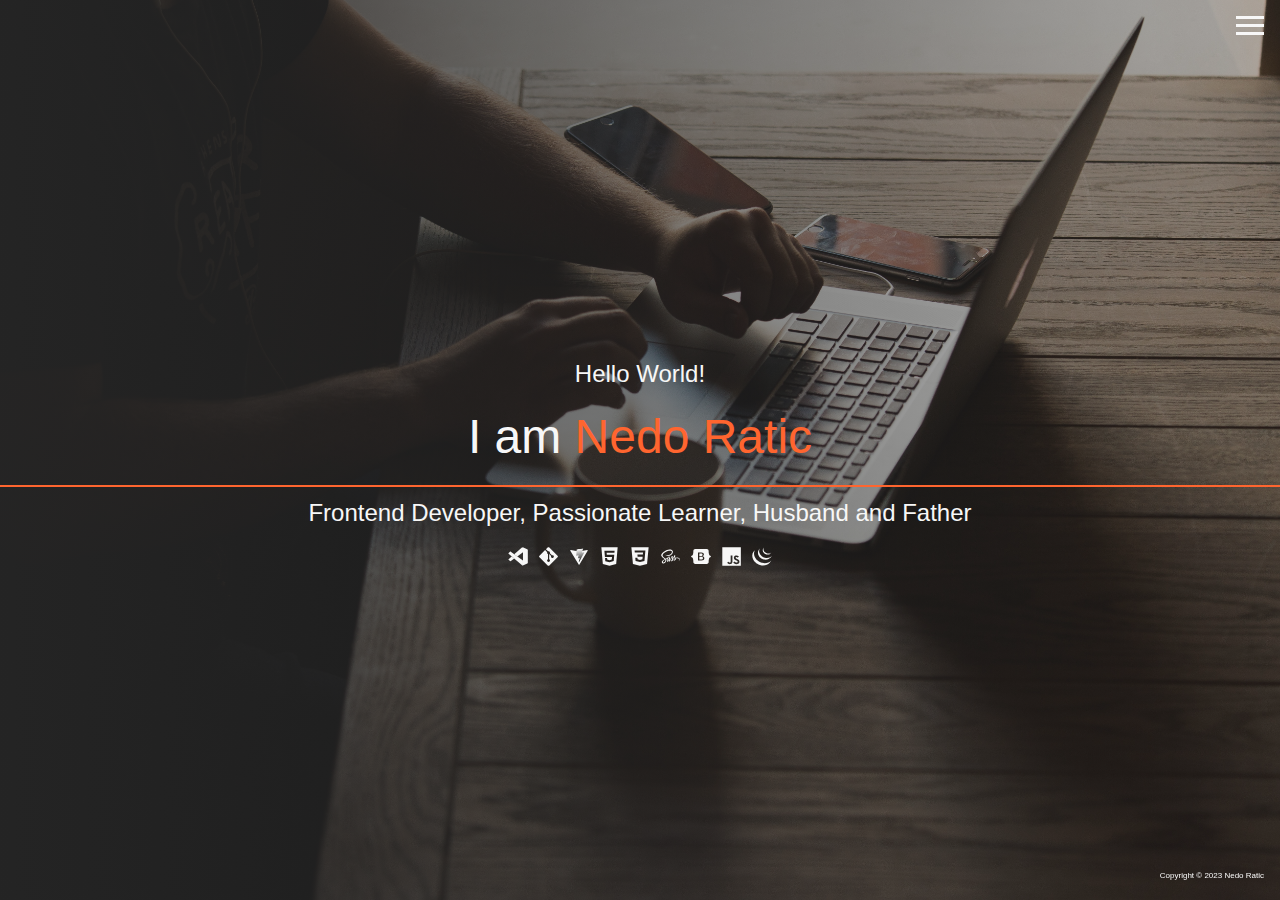
<file: index.html>
<!DOCTYPE html>
<html lang="en">
	<head>
		<meta charset="UTF-8" />
		<meta name="viewport" content="width=device-width, initial-scale=1.0" />
		<title>Nedo Ratic Portfolio | Home</title>
		<!-- Favicon -->
		<link rel="icon" href="./img/favicon.svg" type="image/svg+xml" />
		<!-- Font Awesome -->
		<link
			rel="stylesheet"
			href="https://cdnjs.cloudflare.com/ajax/libs/font-awesome/6.4.2/css/all.min.css"
			integrity="sha512-z3gLpd7yknf1YoNbCzqRKc4qyor8gaKU1qmn+CShxbuBusANI9QpRohGBreCFkKxLhei6S9CQXFEbbKuqLg0DA=="
			crossorigin="anonymous"
			referrerpolicy="no-referrer"
		/>
		<!-- CSS -->
		<link rel="stylesheet" href="./CSS/main.css" />
		<!-- JS -->
		<script defer src="./JS/main.js"></script>
	</head>
	<body>
		<!-- Header Start -->
		<header>
			<div class="menu-btn">
				<span class="menu-btn__burger"></span>
			</div>
			<nav class="nav">
				<ul class="menu-nav">
					<li class="menu-nav__item active">
						<a class="menu-nav__link" href="./index.html">Home</a>
					</li>
					<li class="menu-nav__item">
						<a class="menu-nav__link" href="./about.html">About</a>
					</li>
					<li class="menu-nav__item">
						<a class="menu-nav__link" href="./projects.html">Projects</a>
					</li>
					<li class="menu-nav__item">
						<a class="menu-nav__link" href="./contact.html">Contact</a>
					</li>
				</ul>
			</nav>
		</header>
		<!-- Header End -->

		<!-- Main Start -->
		<main>
			<section class="home">
				<h2>Hello World!</h2>
				<h1 class="home__name">I am <span class="home__name--full">Nedo Ratic</span></h1>
				<h2 class="home__title">Frontend Developer, Passionate Learner, Husband and Father</h2>
				<div class="social-icons">
					<a class="" href="https://www.linkedin.com/in/nedoratic/" target="_blank"><i class="fa-brands fa-linkedin"></i></a>
					<a class="" href="https://github.com/nedoratic" target="_blank"><i class="fab fa-github"></i></a>
					<a class="" href="https://www.freecodecamp.org/nedoratic" target="_blank"> <i class="fa-brands fa-free-code-camp"></i></a>
				</div>
				<div class="home__skills">
					<img src="./img/vsc.svg" alt="vsc" />
					<img src="./img/git.svg" alt="git" />
					<img src="./img/vite.svg" alt="vite" />
					<img src="./img/html.svg" alt="html" />
					<img src="./img/css.svg" alt="css" />
					<img src="./img/sass.svg" alt="sass" />
					<img src="./img/bootstrap.svg" alt="bootstrap" />
					<img src="./img/javascript.svg" alt="javascript" />
					<img src="./img/jquery.svg" alt="jquery" />
				</div>
			</section>
		</main>
		<!-- Main End -->

		<!-- Footer Start -->
		<footer>
			<p>Copyright &copy; 2023 <a href="https://www.linkedin.com/in/nedoratic/" target="_blank">Nedo Ratic</a></p>
		</footer>
		<!-- Footer End -->
	</body>
</html>
</file>
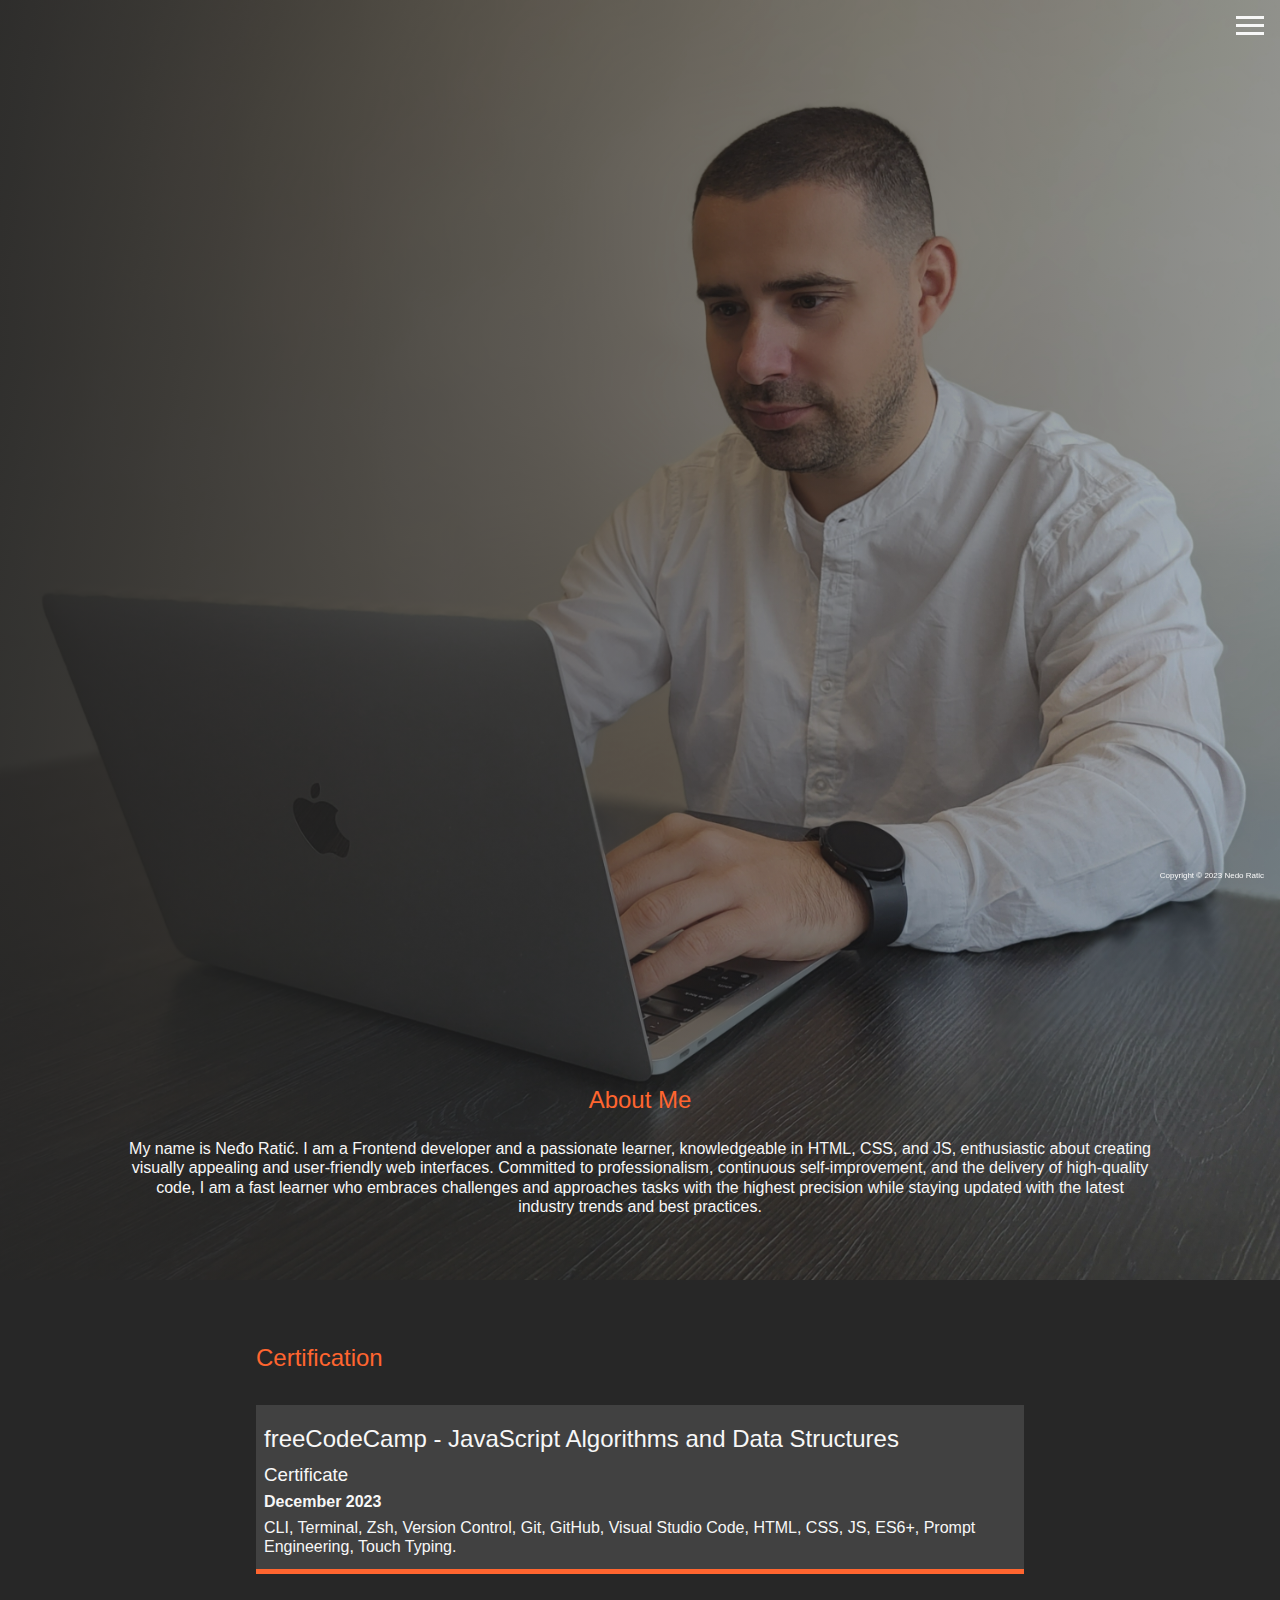
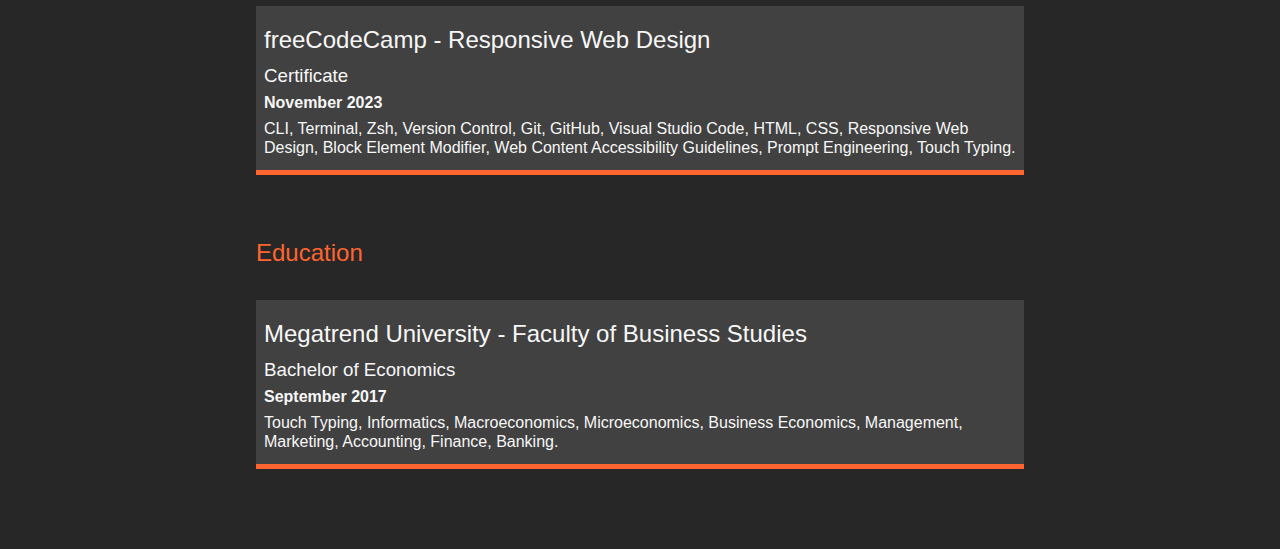
<file: about.html>
<!DOCTYPE html>
<html lang="en" class="about-page">
	<head>
		<meta charset="UTF-8" />
		<meta name="viewport" content="width=device-width, initial-scale=1.0" />
		<title>Nedo Ratic Portfolio | About</title>
		<!-- Favicon -->
		<link rel="icon" href="./img/favicon.svg" type="image/svg+xml" />
		<!-- Font Awesome -->
		<link
			rel="stylesheet"
			href="https://cdnjs.cloudflare.com/ajax/libs/font-awesome/6.4.2/css/all.min.css"
			integrity="sha512-z3gLpd7yknf1YoNbCzqRKc4qyor8gaKU1qmn+CShxbuBusANI9QpRohGBreCFkKxLhei6S9CQXFEbbKuqLg0DA=="
			crossorigin="anonymous"
			referrerpolicy="no-referrer"
		/>
		<!-- CSS -->
		<link rel="stylesheet" href="./CSS/main.css" />
		<!-- JS -->
		<script defer src="./JS/main.js"></script>
	</head>
	<body>
		<!-- Header Start -->
		<header>
			<div class="menu-btn">
				<span class="menu-btn__burger"></span>
			</div>
			<nav class="nav">
				<ul class="menu-nav">
					<li class="menu-nav__item">
						<a class="menu-nav__link" href="./index.html">Home</a>
					</li>
					<li class="menu-nav__item active">
						<a class="menu-nav__link" href="./about.html">About</a>
					</li>
					<li class="menu-nav__item">
						<a class="menu-nav__link" href="./projects.html">Projects</a>
					</li>
					<li class="menu-nav__item">
						<a class="menu-nav__link" href="./contact.html">Contact</a>
					</li>
				</ul>
			</nav>
		</header>
		<!-- Header End -->

		<!-- Main Start -->
		<main>
			<section class="about">
				<div class="about__bio">
					<!-- <img class="about__bio__img" src="./img/nedo-ratic.jpg" alt="Nedo Ratic working." /> -->
					<h2 class="about__bio__title text-secondary">About Me</h2>
					<p class="about__bio__body">
						My name is Neđo Ratić. I am a Frontend developer and a passionate learner, knowledgeable in HTML, CSS, and JS, enthusiastic about creating visually appealing and user-friendly web interfaces. Committed to
						professionalism, continuous self-improvement, and the delivery of high-quality code, I am a fast learner who embraces challenges and approaches tasks with the highest precision while staying updated with the latest
						industry trends and best practices.
					</p>
				</div>

				<!-- Certifications Start -->
				<div class="about__certifications">
					<h2 class="about__certifications__title text-secondary">Certification</h2>
					<div class="about__certifications__cert">
						<h2 class="about__certifications__cert__name">
							<a class="about__certification__cert__link" href="https://www.freecodecamp.org/certification/nedoratic/javascript-algorithms-and-data-structures" target="_blank"
								>freeCodeCamp - JavaScript Algorithms and Data Structures</a
							>
						</h2>
						<h3 class="about__certifications__cert__achievement">Certificate</h3>
						<h4 class="about__certifications__cert__date">December 2023</h4>
						<p class="about__certifications__cert__skills">CLI, Terminal, Zsh, Version Control, Git, GitHub, Visual Studio Code, HTML, CSS, JS, ES6+, Prompt Engineering, Touch Typing.</p>
					</div>
					<div class="about__certifications__cert">
						<h2 class="about__certifications__cert__name">
							<a class="about__certification__cert__link" href="https://www.freecodecamp.org/certification/nedoratic/responsive-web-design" target="_blank">freeCodeCamp - Responsive Web Design</a>
						</h2>
						<h3 class="about__certifications__cert__achievement">Certificate</h3>
						<h4 class="about__certifications__cert__date">November 2023</h4>
						<p class="about__certifications__cert__skills">
							CLI, Terminal, Zsh, Version Control, Git, GitHub, Visual Studio Code, HTML, CSS, Responsive Web Design, Block Element Modifier, Web Content Accessibility Guidelines, Prompt Engineering, Touch Typing.
						</p>
					</div>
				</div>
				<!-- Certifications End -->

				<!-- Education Start -->
				<div class="about__education">
					<h2 class="about__education__title text-secondary">Education</h2>
					<div class="about__education__uni">
						<h2 class="about__education__uni__name">
							<a class="about__education__uni__link" href="https://megatrend.edu.rs/en/home-page/" target="_blank">Megatrend University - Faculty of Business Studies</a>
						</h2>
						<h3 class="about__education__uni__achievement">Bachelor of Economics</h3>
						<h4 class="about__education__uni__date">September 2017</h4>
						<p class="about__education__uni__skills">Touch Typing, Informatics, Macroeconomics, Microeconomics, Business Economics, Management, Marketing, Accounting, Finance, Banking.</p>
					</div>
				</div>
				<!-- Education End -->

				<div class="social-icons">
					<a class="" href="https://www.linkedin.com/in/nedoratic/" target="_blank"><i class="fa-brands fa-linkedin"></i></a>
					<a class="" href="https://github.com/nedoratic" target="_blank"><i class="fab fa-github"></i></a>
					<a class="" href="https://www.freecodecamp.org/nedoratic" target="_blank"> <i class="fa-brands fa-free-code-camp"></i></a>
				</div>
			</section>
		</main>
		<!-- Main End -->

		<!-- Footer Start -->
		<footer>
			<p>Copyright &copy; 2023 <a href="https://www.linkedin.com/in/nedoratic/" target="_blank">Nedo Ratic</a></p>
		</footer>
		<!-- Footer End -->
	</body>
</html>
</file>
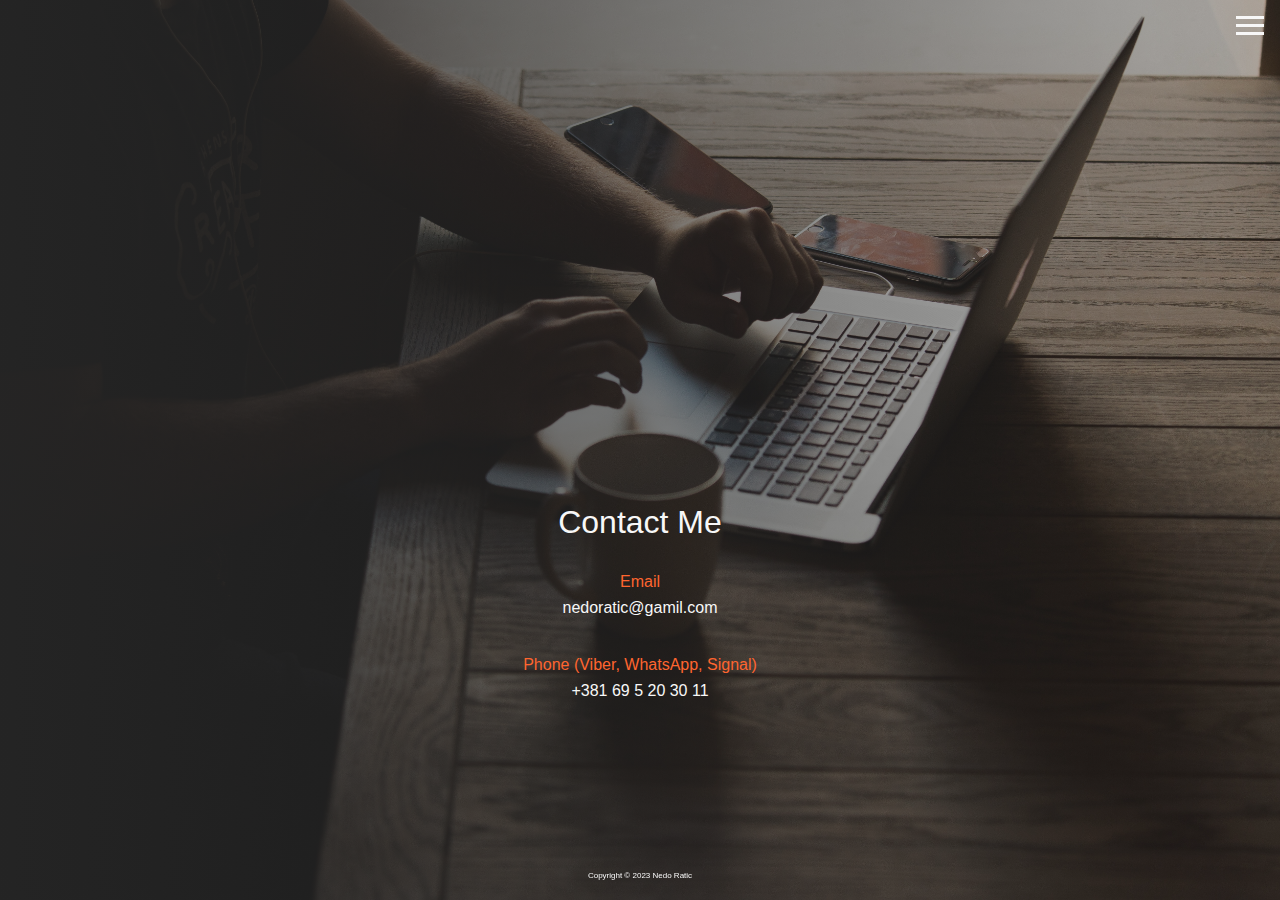
<file: contact.html>
<!DOCTYPE html>
<html lang="en" class="contact-page">
	<head>
		<meta charset="UTF-8" />
		<meta name="viewport" content="width=device-width, initial-scale=1.0" />
		<title>Nedo Ratic Portfolio | Contact</title>
		<!-- Favicon -->
		<link rel="icon" href="./img/favicon.svg" type="image/svg+xml" />
		<!-- Font Awesome -->
		<link
			rel="stylesheet"
			href="https://cdnjs.cloudflare.com/ajax/libs/font-awesome/6.4.2/css/all.min.css"
			integrity="sha512-z3gLpd7yknf1YoNbCzqRKc4qyor8gaKU1qmn+CShxbuBusANI9QpRohGBreCFkKxLhei6S9CQXFEbbKuqLg0DA=="
			crossorigin="anonymous"
			referrerpolicy="no-referrer"
		/>
		<!-- CSS -->
		<link rel="stylesheet" href="./CSS/main.css" />
		<!-- JS -->
		<script defer src="./JS/main.js"></script>
	</head>
	<body>
		<!-- Header Start -->
		<header>
			<div class="menu-btn">
				<span class="menu-btn__burger"></span>
			</div>
			<nav class="nav">
				<ul class="menu-nav">
					<li class="menu-nav__item">
						<a class="menu-nav__link" href="./index.html">Home</a>
					</li>
					<li class="menu-nav__item">
						<a class="menu-nav__link" href="./about.html">About</a>
					</li>
					<li class="menu-nav__item">
						<a class="menu-nav__link" href="./projects.html">Projects</a>
					</li>
					<li class="menu-nav__item active">
						<a class="menu-nav__link" href="./contact.html">Contact</a>
					</li>
				</ul>
			</nav>
		</header>
		<!-- Header End -->

		<!-- Main Start -->
		<main>
			<section class="contact">
				<h2>Contact Me</h2>

				<div class="contact__list">
					<div class="contact__email">
						<a class="text-secondary" href="mailto:nedoratic@gmail.com"><i class="fa fa-envelope"></i> Email</a>
						<div class="">nedoratic@gamil.com</div>
					</div>
					<div class="contact__phone">
						<a class="text-secondary" href="tel:+381695203011"><i class="fa fa-mobile-alt"></i> Phone (Viber, WhatsApp, Signal)</a>
						<div class="">+381 69 5 20 30 11</div>
					</div>
				</div>

				<!-- Social Icons Start -->
				<div class="social-icons">
					<a class="" href="https://www.linkedin.com/in/nedoratic/" target="_blank"><i class="fa-brands fa-linkedin"></i></a>
					<a class="" href="https://github.com/nedoratic" target="_blank"><i class="fab fa-github"></i></a>
					<a class="" href="https://www.freecodecamp.org/nedoratic" target="_blank"> <i class="fa-brands fa-free-code-camp"></i></a>
				</div>
				<!-- Social Icons End -->
			</section>
		</main>
		<!-- Main End -->

		<!-- Footer Start -->
		<footer>
			<p>Copyright &copy; 2023 <a href="https://www.linkedin.com/in/nedoratic/" target="_blank">Nedo Ratic</a></p>
		</footer>
		<!-- Footer End -->
	</body>
</html>
</file>
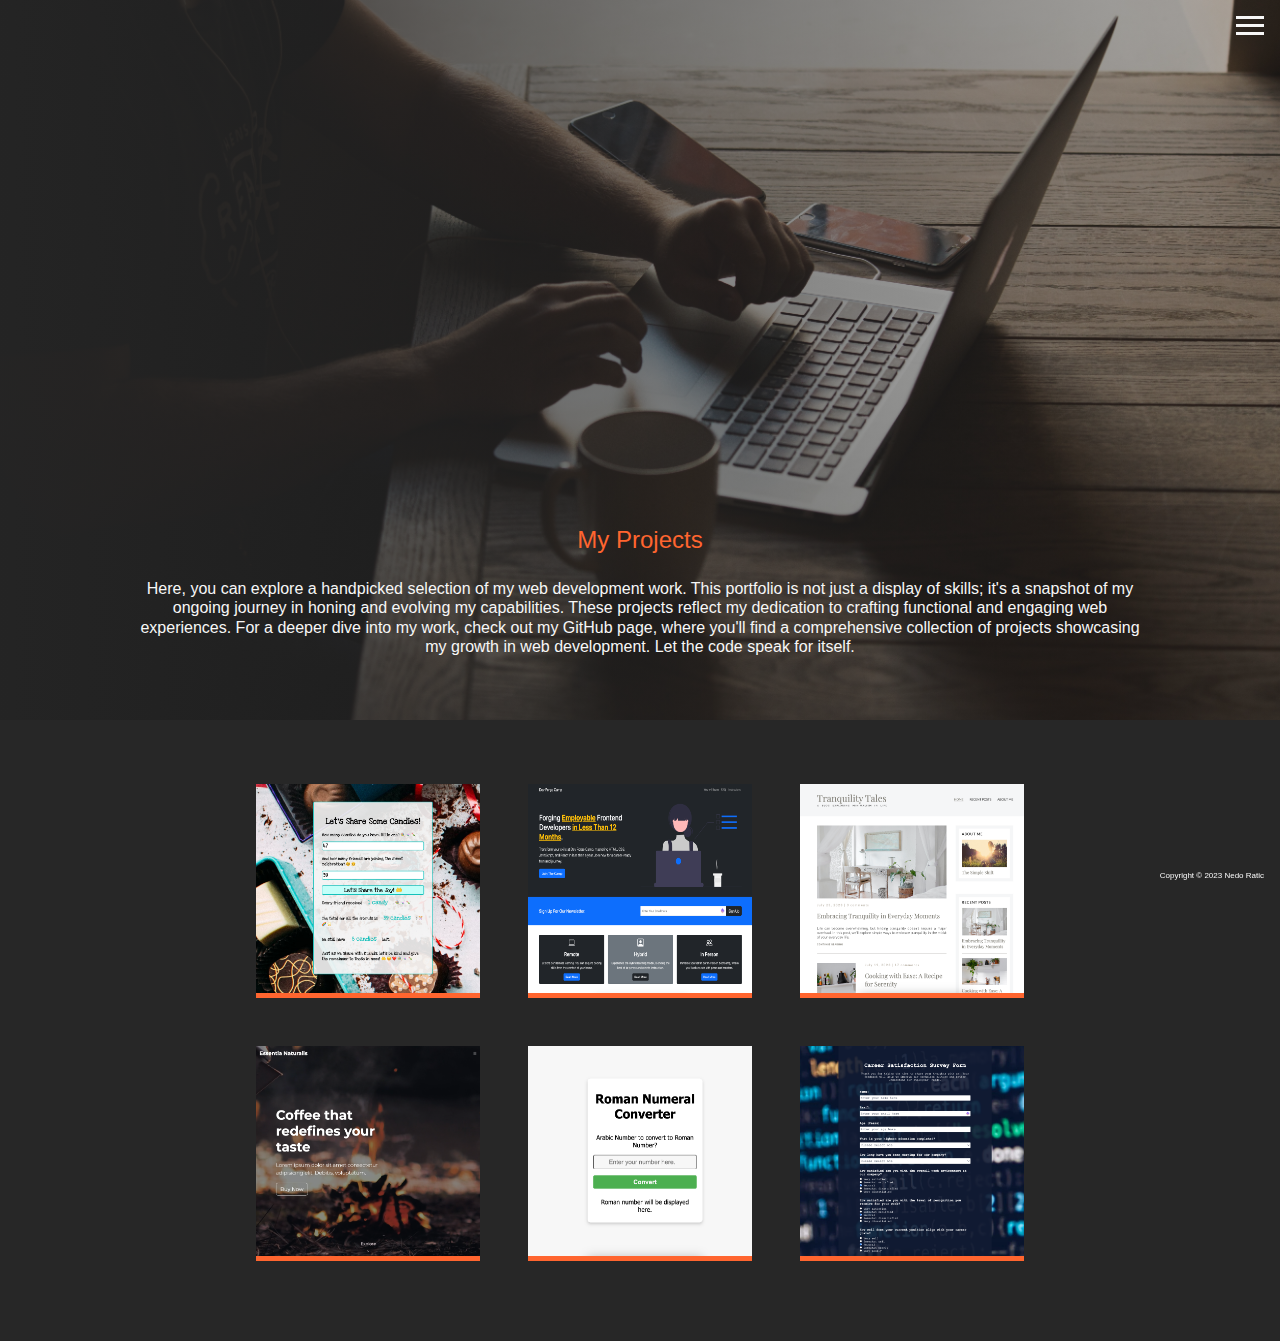
<file: projects.html>
<!DOCTYPE html>
<html lang="en" class="projects-page">
	<head>
		<meta charset="UTF-8" />
		<meta name="viewport" content="width=device-width, initial-scale=1.0" />
		<title>Nedo Ratic Portfolio | Projects</title>
		<!-- Favicon -->
		<link rel="icon" href="./img/favicon.svg" type="image/svg+xml" />
		<!-- Font Awesome -->
		<link
			rel="stylesheet"
			href="https://cdnjs.cloudflare.com/ajax/libs/font-awesome/6.4.2/css/all.min.css"
			integrity="sha512-z3gLpd7yknf1YoNbCzqRKc4qyor8gaKU1qmn+CShxbuBusANI9QpRohGBreCFkKxLhei6S9CQXFEbbKuqLg0DA=="
			crossorigin="anonymous"
			referrerpolicy="no-referrer"
		/>
		<!-- CSS -->
		<link rel="stylesheet" href="./CSS/main.css" />
		<!-- JS -->
		<script defer src="./JS/main.js"></script>
	</head>
	<body>
		<!-- Header Start -->
		<header>
			<div class="menu-btn">
				<span class="menu-btn__burger"></span>
			</div>
			<nav class="nav">
				<ul class="menu-nav">
					<li class="menu-nav__item">
						<a class="menu-nav__link" href="./index.html">Home</a>
					</li>
					<li class="menu-nav__item">
						<a class="menu-nav__link" href="./about.html">About</a>
					</li>
					<li class="menu-nav__item active">
						<a class="menu-nav__link" href="./projects.html">Projects</a>
					</li>
					<li class="menu-nav__item">
						<a class="menu-nav__link" href="./contact.html">Contact</a>
					</li>
				</ul>
			</nav>
		</header>
		<!-- Header End -->

		<!-- Main Start -->
		<main>
			<section class="projects">
				<div class="projects__bio">
					<h2 class="projects__bio__title text-secondary">My Projects</h2>
					<p class="projects__bio__body">
						Here, you can explore a handpicked selection of my web development work. This portfolio is not just a display of skills; it's a snapshot of my ongoing journey in honing and evolving my capabilities. These projects reflect my dedication to crafting functional and engaging web experiences. For a deeper dive into my work, check out my GitHub page, where you'll find a comprehensive collection of projects showcasing my growth in web development. Let the code speak for itself.
					</p>
				</div>

				<!-- Projects Start -->
				<div class="projects__items">
					<div class="projects__item">
						<img class="projects__item__img" src="./img/candies-calc.png" alt="Candies Calculator" />
						<div class="projects__btns">
							<a class="projects__btn" href="https://nedoratic.github.io/s-js-23-03/" target="_blank"><i class="fa-solid fa-magnifying-glass"></i> Preview</a>
							<a class="projects__btn" href="https://github.com/nedoratic/s-js-23-03/blob/main/index.html" target="_blank"><i class="fa-brands fa-github"></i></i> Code</a>
						</div>
					</div>
					<div class="projects__item">
						<img class="projects__item__img" src="./img/dev-forge-camp.png" alt="Dev Forge Camp" />
						<div class="projects__btns">
							<a class="projects__btn" href="https://nedoratic.github.io/pp-23-03-bootcamp-website/" target="_blank"><i class="fa-solid fa-magnifying-glass"></i> Preview</a>
							<a class="projects__btn" href="https://github.com/nedoratic/pp-23-03-bootcamp-website/blob/main/index.html" target="_blank"><i class="fa-brands fa-github"></i></i> Code</a>
						</div>
					</div>
					<div class="projects__item">
						<img class="projects__item__img" src="./img/tranquility-tales.png" alt="Tranquility Tales" />
						<div class="projects__btns">
							<a class="projects__btn" href="https://nedoratic.github.io/pp-23-01-blog/" target="_blank"><i class="fa-solid fa-magnifying-glass"></i> Preview</a>
							<a class="projects__btn" href="https://github.com/nedoratic/pp-23-01-blog/blob/main/index.html" target="_blank"><i class="fa-brands fa-github"></i></i> Code</a>
						</div>
					</div>
					<div class="projects__item">
						<img class="projects__item__img" src="./img/essentia-naturalis.png" alt="" />
						<div class="projects__btns">
							<a class="projects__btn" href="https://nedoratic.github.io/pp-23-02-product-landing-page/" target="_blank"><i class="fa-solid fa-magnifying-glass"></i> Preview</a>
							<a class="projects__btn" href="https://github.com/nedoratic/pp-23-02-product-landing-page/blob/main/index.html" target="_blank"><i class="fa-brands fa-github"></i></i> Code</a>
						</div>
					</div>
					<div class="projects__item">
						<img class="projects__item__img" src="./img/roman-numeral-converter.png" alt="Roman Numeral Converter" />
						<div class="projects__btns">
							<a class="projects__btn" href="https://nedoratic.github.io/fcc-js-10-javascript-algorithms-and-data-structures-projects-p2-roman-numeral-converter/" target="_blank"><i class="fa-solid fa-magnifying-glass"></i> Preview</a>
							<a class="projects__btn" href="https://github.com/nedoratic/fcc-js-10-javascript-algorithms-and-data-structures-projects-p2-roman-numeral-converter/blob/main/index.html" target="_blank"><i class="fa-brands fa-github"></i></i> Code</a>
						</div>
					</div>
					<div class="projects__item">
						<img class="projects__item__img" src="./img/survey-form.png" alt="Survey Form" />
						<div class="projects__btns">
							<a class="projects__btn" href="https://nedoratic.github.io/fcc-rwd-05-survey-form/" target="_blank"><i class="fa-solid fa-magnifying-glass"></i> Preview</a>
							<a class="projects__btn" href="https://github.com/nedoratic/fcc-rwd-05-survey-form/blob/main/index.html" target="_blank"><i class="fa-brands fa-github"></i></i> Code</a>
						</div>
					</div>
				</div>
				<!-- Projects End -->

				<!-- Social Icons Start -->
				<div class="social-icons">
					<a class="" href="https://www.linkedin.com/in/nedoratic/" target="_blank"><i class="fa-brands fa-linkedin"></i></a>
					<a class="" href="https://github.com/nedoratic" target="_blank"><i class="fab fa-github"></i></a>
					<a class="" href="https://www.freecodecamp.org/nedoratic" target="_blank"> <i class="fa-brands fa-free-code-camp"></i></a>
				</div>
				<!-- Social Icons End -->
			</section>
		</main>
		<!-- Main End -->

		<!-- Footer Start -->
		<footer>
			<p>Copyright &copy; 2023 <a href="https://www.linkedin.com/in/nedoratic/" target="_blank">Nedo Ratic</a></p>
		</footer>
		<!-- Footer End -->
	</body>
</html>
</file>
<file: CSS/main.css>
* {
	box-sizing: border-box;
	margin: 0;
	padding: 0;
}

* {
	box-sizing: border-box;
	margin: 0;
	padding: 0;
}

.menu-btn {
	position: absolute;
	z-index: 1;
	right: 1em;
	top: 1em;
	height: 20px;
	width: 28px;
	cursor: pointer;
	transition: all 0.5s ease-in-out;
}
.menu-btn__burger {
	position: absolute;
	right: 0;
	top: 0.5em;
	width: 28px;
	height: 3px;
	background: #f7f7f7;
	transition: all 0.5s ease-in-out;
}
.menu-btn__burger::before {
	content: "";
	position: absolute;
	top: -8px;
	width: 28px;
	height: 3px;
	background: #f7f7f7;
	transition: all 0.5s ease-in-out;
}
.menu-btn__burger::after {
	content: "";
	position: absolute;
	top: 8px;
	width: 28px;
	height: 3px;
	background: #f7f7f7;
	transition: all 0.5s ease-in-out;
}
.menu-btn__burger.open {
	transform: rotate(720deg);
	background: transparent;
}
.menu-btn__burger.open::before {
	transform: rotate(45deg) translate(5px, 8px);
}
.menu-btn__burger.open::after {
	transform: rotate(-45deg) translate(3px, -7px);
}

.nav {
	position: fixed;
	top: 0;
	left: 0;
	width: 100vw;
	opacity: 0.95;
	visibility: hidden;
}
.nav.open {
	visibility: visible;
}
.nav .menu-nav {
	display: flex;
	flex-flow: column wrap;
	justify-content: center;
	align-items: center;
	height: 100vh;
	overflow: hidden;
	background: #272727;
	list-style-type: none;
	padding-right: 1em;
	transform: translateY(-100%);
	transition: all 0.5s ease-in-out;
}
.nav .menu-nav.open {
	transform: translateY(0);
}
.nav .menu-nav__item {
	transform: translateX(100vw);
	transition: all 0.5s ease-in-out;
}
.nav .menu-nav__item.open {
	transform: translateX(0);
}
.nav .menu-nav__item.active > a {
	color: #ff652f;
}
.nav .menu-nav__link {
	display: inline-block;
	font-size: 2em;
	padding: 0.5em 0;
	font-weight: 300;
	transition: all 0.5s ease-in-out;
}
.nav .menu-nav__link:hover {
	color: #ff652f;
}

.menu-nav__item:nth-child(1) {
	transition-delay: 0.25s;
}

.menu-nav__item:nth-child(2) {
	transition-delay: 0.35s;
}

.menu-nav__item:nth-child(3) {
	transition-delay: 0.45s;
}

.menu-nav__item:nth-child(4) {
	transition-delay: 0.55s;
}

.home {
	height: 100%;
	padding-top: 40vh;
	overflow: hidden;
	align-items: center;
	text-align: center;
	background: linear-gradient(to right, rgba(39, 39, 39, 0.9), rgba(39, 39, 39, 0.3)), url(../img/home.jpg) center top;
	background-size: cover;
}
.home__name {
	font-size: 3em;
	margin-top: 0.5em;
	padding-bottom: 0.5em;
	border-bottom: 2px solid #ff652f;
}
.home__name--full {
	color: #ff652f;
}
.home__title {
	margin-top: 0.5em;
}
.home__skills img {
	width: 26px;
	margin-top: 1em;
	padding: 0.2em;
}

.about__bio {
	background: linear-gradient(to right, rgba(39, 39, 39, 0.9), rgba(39, 39, 39, 0.3)), url(../img/nedo-ratic.jpg) center top;
	background-size: cover;
	min-height: 100vh;
	width: 100%;
	display: flex;
	flex-direction: column;
	justify-content: flex-end;
	align-items: center;
	margin: 0 auto;
	padding-bottom: 2em;
}
.about__bio .text-secondary {
	margin-bottom: 1em;
}
.about__bio p {
	width: 80%;
	margin-bottom: 2em;
	text-align: center;
	line-height: 1.2rem;
}
.about__certifications,
.about__education {
	width: 60vw;
	margin: 4em auto 0 auto;
	display: grid;
	grid-template-columns: 1fr;
	grid-gap: 2em;
}
.about__certifications__cert,
.about__certifications__uni,
.about__education__cert,
.about__education__uni {
	background: #414141;
	padding: 0.5em;
	border-bottom: 5px solid #ff652f;
}
.about__certifications__cert h2,
.about__certifications__cert h3,
.about__certifications__cert h4,
.about__certifications__uni h2,
.about__certifications__uni h3,
.about__certifications__uni h4,
.about__education__cert h2,
.about__education__cert h3,
.about__education__cert h4,
.about__education__uni h2,
.about__education__uni h3,
.about__education__uni h4 {
	margin: 0.5em 0;
}
.about__certifications__cert p,
.about__certifications__uni p,
.about__education__cert p,
.about__education__uni p {
	margin: 0.3em 0;
	line-height: 1.2rem;
}
.about__certifications__uni:last-child,
.about__education__uni:last-child {
	margin-bottom: 5em;
}

.about__certification__cert__link,
.about__education__uni__link {
	transition: all 0.5s ease-in-out;
}
.about__certification__cert__link:hover,
.about__education__uni__link:hover {
	color: #ff652f;
}

@media (min-width: 830px) {
	.about__bio {
		min-height: 100vw;
	}
}
@media (max-width: 768px) {
	.about-page .about__bio p {
		width: 60%;
	}
	.about-page .social-icons {
		display: flex;
		flex-direction: column;
	}
	.about-page footer {
		display: none;
	}
}
.projects__bio {
	background: linear-gradient(to right, rgba(39, 39, 39, 0.9), rgba(39, 39, 39, 0.3)), url(../img/home.jpg) center top;
	background-size: cover;
	min-height: 80vh;
	width: 100%;
	display: flex;
	flex-direction: column;
	justify-content: flex-end;
	align-items: center;
	margin: 0 auto;
	padding-bottom: 2em;
}
.projects__bio .text-secondary {
	margin-bottom: 1em;
}
.projects__bio p {
	width: 80%;
	margin-bottom: 2em;
	text-align: center;
	line-height: 1.2rem;
}
.projects__items {
	width: 60vw;
	margin: 4em auto 4em auto;
	display: grid;
	grid-template-columns: 1fr;
	grid-gap: 2em;
	padding-bottom: 5em;
}
.projects__item {
	position: relative;
	border-bottom: 5px solid #ff652f;
	overflow: clip;
	cursor: pointer;
}
.projects__item img {
	width: 100%;
	height: 100%;
}
.projects__item::after {
	content: "";
	position: absolute;
	top: 100%;
	left: 0;
	height: 100%;
	width: 100%;
	background: #ff652f;
	opacity: 0;
	transition: all 0.5s ease-in-out;
}
.projects__item:hover::after {
	top: 0;
	opacity: 0.9;
}
.projects__item:hover .projects__btn {
	opacity: 1;
}
.projects__btns {
	position: absolute;
	top: 0;
	height: 100%;
	width: 100%;
	z-index: 1;
	display: grid;
	grid-template-columns: repeat(2, 1fr);
	align-items: center;
	text-align: center;
}
.projects__btn {
	opacity: 0;
	color: #f7f7f7;
	transition: all 0.5s ease-in-out;
}
.projects__btn:hover {
	color: #111111;
}

@media (max-width: 768px) {
	.projects-page .projects__bio p {
		width: 60%;
	}
	.projects-page .social-icons {
		display: flex;
		flex-direction: column;
	}
	.projects-page footer {
		display: none;
	}
}
.contact {
	height: 100%;
	padding-top: 40vh;
	overflow: hidden;
	display: flex;
	flex-direction: column;
	justify-content: center;
	align-items: center;
	background: linear-gradient(to right, rgba(39, 39, 39, 0.9), rgba(39, 39, 39, 0.3)), url(../img/home.jpg) center top;
	background-size: cover;
}
.contact h2 {
	font-size: 2em;
	margin-bottom: 2rem;
}
.contact__list {
	display: grid;
	grid-template-columns: 1fr;
	grid-gap: 2em;
	text-align: center;
	line-height: 1.6em;
}
.contact .social-icons {
	position: initial;
	margin-top: 2em;
}

.contact-page footer {
	position: fixed;
	text-align: center;
	right: 30%;
	left: 30%;
}

@media (min-width: 768px) {
	.projects__items {
		grid-template-columns: repeat(2, 1fr);
		grid-gap: 2em;
	}
}
@media (min-width: 1024px) {
	.projects__items {
		grid-template-columns: repeat(3, 1fr);
		grid-gap: 3em;
	}
}
@media (min-width: 1600px) {
	.projects__items {
		grid-template-columns: repeat(3, 1fr);
		grid-gap: 3em;
	}
}
body {
	height: 100vh;
	background: #272727;
	color: #f7f7f7;
	font-family: "Segoe UI", Tahoma, Geneva, Verdana, sans-serif;
	line-height: 1;
}

h1,
h2,
h3 {
	font-weight: 400;
}

h2 {
	line-height: 1.8rem;
}

a {
	color: #f7f7f7;
	text-decoration: none;
}

.text-secondary {
	color: #ff652f;
}

header {
	position: fixed;
	z-index: 2;
	width: 100%;
	padding: 1em;
}

main {
	height: 100%;
	width: 100%;
}
main .social-icons {
	position: fixed;
	bottom: 1em;
	left: 1em;
}
main .social-icons a {
	padding: 0.4em;
	transition: all 0.5s ease-in-out;
}
main .social-icons a:hover {
	color: #ff652f;
}

footer {
	position: fixed;
	bottom: 1.5em;
	right: 1em;
	padding: 1em;
	color: #f7f7f7;
	font-size: 0.5em;
	text-align: right;
}

footer a:hover {
	color: #ff652f;
}
</file>
